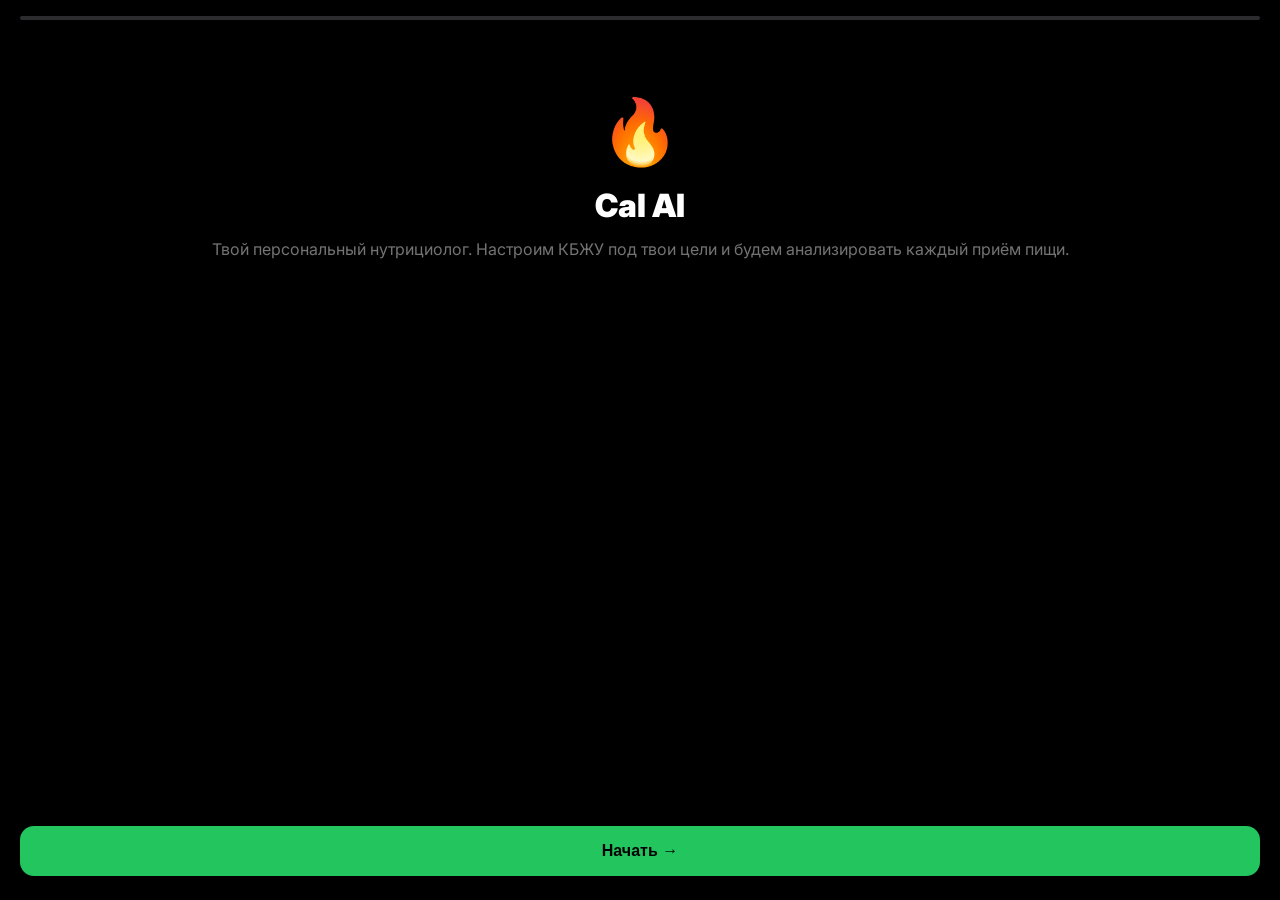
<file: tma/index.html>
<!DOCTYPE html>
<html lang="ru">
<head>
  <meta charset="UTF-8"/>
  <meta name="viewport" content="width=device-width,initial-scale=1,maximum-scale=1,user-scalable=no"/>
  <title>Cal AI</title>
  <link href="https://fonts.googleapis.com/css2?family=Inter:wght@300;400;500;600;700;800;900&display=swap" rel="stylesheet"/>
  <script src="https://telegram.org/js/telegram-web-app.js"></script>
  <link rel="stylesheet" href="style.css"/>
</head>
<body>

<!-- ── ONBOARDING ──────────────────────────────────────────── -->
<div id="screen-ob">
  <div class="ob-header">
    <button class="ob-back hidden" id="ob-back">
      <svg viewBox="0 0 24 24" fill="none" stroke="currentColor" stroke-width="2.5"><path d="M19 12H5M12 5l-7 7 7 7"/></svg>
    </button>
    <div class="ob-prog-wrap"><div class="ob-prog" id="ob-prog"></div></div>
  </div>
  <div class="ob-body" id="ob-body"></div>
  <div class="ob-footer">
    <button class="btn-main" id="ob-next">Далее →</button>
  </div>
</div>

<!-- ── MAIN APP ────────────────────────────────────────────── -->
<div id="screen-app" class="hidden">
  <!-- Panels -->
  <div class="panel active" id="panel-home"></div>
  <div class="panel"        id="panel-analyze"></div>
  <div class="panel"        id="panel-profile"></div>

  <!-- Bottom Nav (3 вкладки) -->
  <nav class="bot-nav">
    <button class="nav-btn active" data-tab="home">
      <svg viewBox="0 0 24 24" fill="currentColor"><path d="M10 20v-6h4v6h5v-8h3L12 3 2 12h3v8z"/></svg>
      <span>Главная</span>
    </button>
    <button class="nav-btn" data-tab="analyze">
      <svg viewBox="0 0 24 24" fill="currentColor"><path d="M12 2C6.48 2 2 6.48 2 12s4.48 10 10 10 10-4.48 10-10S17.52 2 12 2zm-2 14.5v-9l6 4.5-6 4.5z"/></svg>
      <span>Анализ</span>
    </button>
    <button class="nav-btn" data-tab="profile">
      <svg viewBox="0 0 24 24" fill="currentColor"><path d="M12 12c2.21 0 4-1.79 4-4s-1.79-4-4-4-4 1.79-4 4 1.79 4 4 4zm0 2c-2.67 0-8 1.34-8 4v2h16v-2c0-2.66-5.33-4-8-4z"/></svg>
      <span>Профиль</span>
    </button>
  </nav>
</div>

<!-- ── MODAL: Ручное добавление блюда ─────────────────────── -->
<div class="modal-overlay hidden" id="modal-add">
  <div class="modal-card">
    <div class="modal-header">
      <div class="modal-title">Добавить блюдо</div>
      <button class="modal-close" id="modal-close">✕</button>
    </div>
    <div class="modal-body">
      <label class="form-label">Название</label>
      <input class="form-input" id="m-name" placeholder="Например: Гречка с курицей" type="text"/>
      <label class="form-label">Калории</label>
      <input class="form-input" id="m-cal" placeholder="ккал" type="number" inputmode="numeric"/>
      <div class="form-row3">
        <div>
          <label class="form-label">Белки</label>
          <input class="form-input" id="m-p" placeholder="г" type="number" inputmode="decimal"/>
        </div>
        <div>
          <label class="form-label">Жиры</label>
          <input class="form-input" id="m-f" placeholder="г" type="number" inputmode="decimal"/>
        </div>
        <div>
          <label class="form-label">Углеводы</label>
          <input class="form-input" id="m-c" placeholder="г" type="number" inputmode="decimal"/>
        </div>
      </div>
      <label class="form-label">Приём пищи</label>
      <div class="meal-select-row" id="meal-select">
        <button class="meal-sel-btn selected" data-meal="breakfast">☕ Завтрак</button>
        <button class="meal-sel-btn" data-meal="lunch">🍱 Обед</button>
        <button class="meal-sel-btn" data-meal="dinner">🍽 Ужин</button>
        <button class="meal-sel-btn" data-meal="snack">🍎 Перекус</button>
      </div>
    </div>
    <button class="btn-main" id="modal-save" style="margin:0 20px 20px;">Добавить</button>
  </div>
</div>

<div class="toast hidden" id="toast"></div>
<input type="file" id="file-input" accept="image/*" hidden/>
<input type="file" id="cam-input"  accept="image/*" capture="environment" hidden/>

<script src="core.js"></script>
<script src="onboarding.js"></script>
<script src="app.js"></script>
</body>
</html>
</file>
<file: tma/style.css>
*,*::before,*::after{box-sizing:border-box;margin:0;padding:0}
:root{
  --bg:#000;
  --card:#1c1c1e;
  --card2:#2c2c2e;
  --border:rgba(255,255,255,0.08);
  --text:#fff;
  --muted:rgba(255,255,255,0.45);
  --green:#22c55e;
  --protein:#3b82f6;
  --fat:#f97316;
  --carbs:#a855f7;
  --nav:68px;
  --r:16px;
}
html,body{
  font-family:'Inter',-apple-system,sans-serif;
  background:var(--bg);color:var(--text);
  min-height:100vh;overflow-x:hidden;
  -webkit-tap-highlight-color:transparent;
}

/* ── ONBOARDING ─────────────────────────────────────────── */
#screen-ob{display:flex;flex-direction:column;min-height:100vh;padding:0 0 24px}
.ob-header{display:flex;align-items:center;gap:12px;padding:16px 20px 8px}
.ob-back{background:none;border:none;color:var(--text);width:36px;height:36px;border-radius:50%;display:flex;align-items:center;justify-content:center;cursor:pointer;flex-shrink:0}
.ob-back svg{width:20px;height:20px}
.ob-prog-wrap{flex:1;height:4px;background:var(--card2);border-radius:2px;overflow:hidden}
.ob-prog{height:100%;background:var(--green);border-radius:2px;transition:width .4s ease}
.ob-body{flex:1;padding:24px 20px 0;display:flex;flex-direction:column}
.ob-footer{padding:20px 20px 0}
.ob-title{font-size:1.6rem;font-weight:800;line-height:1.2;margin-bottom:8px}
.ob-sub{font-size:.9rem;color:var(--muted);margin-bottom:28px;line-height:1.5}
.ob-choices{display:flex;flex-direction:column;gap:10px}
.ob-choice{background:var(--card);border:2px solid var(--border);border-radius:var(--r);padding:16px 18px;display:flex;align-items:center;gap:14px;cursor:pointer;transition:all .15s;font-size:.95rem;font-weight:500}
.ob-choice:active{transform:scale(.98)}
.ob-choice.selected{border-color:var(--green);background:rgba(34,197,94,.08)}
.ob-choice-icon{font-size:1.4rem;flex-shrink:0}
.ob-choice-label{flex:1}
.ob-choice-desc{font-size:.75rem;color:var(--muted);margin-top:2px}
.ob-num-wrap{display:flex;align-items:center;gap:16px;margin-top:8px}
.ob-num-btn{width:52px;height:52px;border-radius:50%;background:var(--card2);border:none;color:var(--text);font-size:1.5rem;cursor:pointer;display:flex;align-items:center;justify-content:center;flex-shrink:0;transition:background .15s}
.ob-num-btn:active{background:var(--green)}
.ob-num-val{flex:1;text-align:center;font-size:2.8rem;font-weight:800;background:none;border:none;color:var(--text);outline:none;border-bottom:2px solid var(--green);padding-bottom:4px}
.ob-num-unit{font-size:1rem;color:var(--muted);font-weight:500}
.ob-textarea{width:100%;background:var(--card);border:1px solid var(--border);border-radius:12px;padding:14px;color:var(--text);font-size:.95rem;font-family:inherit;resize:none;outline:none;min-height:100px;transition:border-color .2s}
.ob-textarea:focus{border-color:var(--green)}
.ob-result-card{background:linear-gradient(135deg,rgba(34,197,94,.12),rgba(34,197,94,.04));border:1px solid rgba(34,197,94,.3);border-radius:var(--r);padding:24px;margin-bottom:16px;text-align:center}
.ob-cal-num{font-size:3.5rem;font-weight:900;color:var(--green);line-height:1}
.ob-cal-label{font-size:.85rem;color:var(--muted);margin-top:4px;margin-bottom:20px}
.ob-macros-row{display:flex;gap:10px;justify-content:center}
.ob-macro{flex:1;padding:12px 8px;border-radius:12px;text-align:center}
.ob-macro-val{font-size:1.2rem;font-weight:800;display:block}
.ob-macro-key{font-size:.7rem;font-weight:600;opacity:.7;text-transform:uppercase;letter-spacing:.4px}
.ob-macro.p{background:rgba(59,130,246,.12);color:var(--protein)}
.ob-macro.f{background:rgba(249,115,22,.12);color:var(--fat)}
.ob-macro.c{background:rgba(168,85,247,.12);color:var(--carbs)}
.ob-welcome{text-align:center;padding:40px 0}
.ob-logo{font-size:4rem;margin-bottom:16px}
.ob-welcome-title{font-size:2rem;font-weight:900;margin-bottom:12px}
.ob-welcome-sub{color:var(--muted);font-size:1rem;line-height:1.6}

/* Buttons */
.btn-main{width:100%;padding:16px;border-radius:14px;border:none;background:var(--green);color:#000;font-size:1rem;font-weight:700;cursor:pointer;transition:opacity .15s,transform .1s}
.btn-main:active{transform:scale(.98);opacity:.9}
.btn-main:disabled{opacity:.4;cursor:not-allowed}
.btn-sec{width:100%;padding:14px;border-radius:14px;border:1px solid var(--border);background:var(--card);color:var(--text);font-size:.95rem;font-weight:600;cursor:pointer;transition:background .15s;margin-top:10px}
.btn-sec:active{background:var(--card2)}

/* ── MAIN APP ────────────────────────────────────────────── */
#screen-app{min-height:100vh;padding-bottom:var(--nav)}
.panel{display:none;padding:16px 16px 24px;min-height:calc(100vh - var(--nav))}
.panel.active{display:block}

/* Bottom Nav */
.bot-nav{position:fixed;bottom:0;left:0;right:0;height:var(--nav);background:rgba(0,0,0,.92);backdrop-filter:blur(20px);border-top:1px solid var(--border);display:flex;align-items:center;padding-bottom:env(safe-area-inset-bottom,0)}
.nav-btn{flex:1;display:flex;flex-direction:column;align-items:center;gap:4px;background:none;border:none;color:var(--muted);font-size:.65rem;font-weight:600;cursor:pointer;padding:8px 0;transition:color .15s}
.nav-btn svg{width:22px;height:22px}
.nav-btn.active{color:var(--green)}

/* ── HOME TAB ────────────────────────────────────────────── */
.home-date{font-size:.8rem;color:var(--muted);font-weight:600;text-transform:uppercase;letter-spacing:.5px;margin-bottom:4px}
.home-title{font-size:1.8rem;font-weight:900;margin-bottom:16px}

/* Кольцо калорий — исправленное */
.cal-card{background:var(--card);border-radius:var(--r);padding:22px;margin-bottom:16px}
.cal-ring-wrap{display:flex;align-items:center;gap:24px;margin-bottom:20px}
.cal-ring-svg{flex-shrink:0;overflow:visible}
.cal-ring-bg{fill:none;stroke:var(--card2);stroke-width:10}
.cal-ring-fill{
  fill:none;
  stroke:url(#ringGrad);
  stroke-width:10;
  stroke-linecap:round;
  transform:rotate(-90deg);
  transform-origin:60px 60px;
  transition:stroke-dashoffset .8s cubic-bezier(.4,0,.2,1);
}
.cal-info{flex:1;min-width:0}
.cal-eaten-label{font-size:.75rem;color:var(--muted);font-weight:500;margin-bottom:2px}
.cal-eaten-num{font-size:2rem;font-weight:900;color:var(--text);line-height:1.1}
.cal-eaten-unit{font-size:.75rem;color:var(--muted);margin-bottom:12px}
.cal-left-label{font-size:.75rem;color:var(--muted);font-weight:500;margin-bottom:2px}
.cal-left-num{font-size:1.25rem;font-weight:800;color:var(--green)}

.macros-grid{display:grid;grid-template-columns:repeat(3,1fr);gap:10px}
.macro-card{background:var(--card2);border-radius:12px;padding:12px}
.macro-name{font-size:.68rem;color:var(--muted);font-weight:600;text-transform:uppercase;letter-spacing:.4px;margin-bottom:4px}
.macro-nums{font-size:.85rem;font-weight:700;margin-bottom:6px}
.macro-nums span{font-weight:400;color:var(--muted)}
.macro-bar-bg{height:4px;border-radius:2px;background:var(--bg);overflow:hidden}
.macro-bar-fill{height:100%;border-radius:2px;transition:width .6s ease}
.macro-bar-fill.p{background:var(--protein)}
.macro-bar-fill.f{background:var(--fat)}
.macro-bar-fill.c{background:var(--carbs)}

/* Section divider */
.section-title{font-size:1rem;font-weight:700;margin:20px 0 12px}

/* Meal cards */
.meal-card{background:var(--card);border-radius:var(--r);margin-bottom:10px;overflow:hidden}
.meal-header{display:flex;align-items:center;gap:14px;padding:14px 16px}
.meal-icon{width:44px;height:44px;border-radius:12px;background:var(--card2);display:flex;align-items:center;justify-content:center;font-size:1.3rem;flex-shrink:0}
.meal-info{flex:1}
.meal-name{font-weight:600;margin-bottom:2px}
.meal-cal{font-size:.8rem;color:var(--muted)}
.meal-add{width:36px;height:36px;border-radius:50%;background:var(--card2);border:none;color:var(--text);font-size:1.4rem;cursor:pointer;display:flex;align-items:center;justify-content:center;flex-shrink:0;transition:all .15s}
.meal-add:active{background:var(--green);color:#000}
.meal-entries{padding:0 16px 14px}
.meal-entry{display:flex;justify-content:space-between;align-items:center;padding:8px 0;border-top:1px solid var(--border);font-size:.85rem;gap:8px}
.meal-entry-name{color:var(--text);flex:1;min-width:0;white-space:nowrap;overflow:hidden;text-overflow:ellipsis}
.meal-entry-cal{color:var(--muted);white-space:nowrap}
.meal-entry-del{background:none;border:none;color:rgba(239,68,68,.6);font-size:1rem;cursor:pointer;padding:0 4px;flex-shrink:0}

/* Water mini section */
.water-mini-card{background:var(--card);border-radius:var(--r);padding:18px 20px;margin-bottom:10px}
.water-mini-header{display:flex;align-items:center;justify-content:space-between;margin-bottom:12px}
.water-mini-title{font-size:.95rem;font-weight:700}
.water-mini-num{font-size:1rem;font-weight:800;color:#38bdf8}
.water-bar-bg{height:8px;background:var(--card2);border-radius:4px;overflow:hidden;margin-bottom:12px}
.water-bar-fill{height:100%;background:linear-gradient(90deg,#38bdf8,#0ea5e9);border-radius:4px;transition:width .5s}
.water-btns-mini{display:flex;gap:8px}
.water-btn-mini{flex:1;background:var(--card2);border:none;border-radius:10px;padding:10px 4px;color:#38bdf8;font-size:.82rem;font-weight:600;cursor:pointer;transition:background .15s}
.water-btn-mini:active{background:rgba(56,189,248,.2)}

/* Plan mini section */
.plan-mini-card{background:var(--card);border-radius:var(--r);padding:18px 20px;margin-bottom:10px}
.plan-mini-title{font-size:.95rem;font-weight:700;margin-bottom:12px}
.plan-macro-list{display:flex;flex-direction:column;gap:10px}
.plan-macro-row{display:flex;align-items:center;gap:10px}
.plan-macro-name{font-size:.82rem;font-weight:600;width:72px;color:var(--muted)}
.plan-macro-bar{flex:1;height:6px;background:var(--card2);border-radius:3px;overflow:hidden}
.plan-macro-bar-fill{height:100%;border-radius:3px;transition:width .5s}
.plan-macro-num{font-size:.82rem;font-weight:700;width:42px;text-align:right}
.plan-summary-row{display:flex;justify-content:space-between;align-items:center;padding:8px 0;border-bottom:1px solid var(--border);font-size:.88rem}
.plan-summary-row:last-child{border-bottom:none}
.plan-summary-label{color:var(--muted)}
.plan-summary-val{font-weight:600}

/* ── ANALYZE TAB ─────────────────────────────────────────── */
.analyze-title{font-size:1.8rem;font-weight:900;margin-bottom:4px}
.analyze-sub{font-size:.88rem;color:var(--muted);margin-bottom:24px}
.upload-zone{background:var(--card);border:2px dashed var(--border);border-radius:var(--r);padding:40px 20px;text-align:center;cursor:pointer;transition:all .2s;margin-bottom:16px}
.upload-zone:active{border-color:var(--green);background:rgba(34,197,94,.05)}
.upload-zone-icon{font-size:3rem;margin-bottom:12px}
.upload-zone-text{font-size:1rem;font-weight:600;margin-bottom:6px}
.upload-zone-hint{font-size:.8rem;color:var(--muted)}
.preview-img{width:100%;border-radius:var(--r);margin-bottom:14px;max-height:300px;object-fit:cover;display:none}
.analyze-result{display:none}
.result-dish{font-size:1.2rem;font-weight:800;margin-bottom:4px}
.result-cal{font-size:.9rem;color:var(--muted);margin-bottom:16px}
.result-macros{display:flex;gap:8px;margin-bottom:20px}
.result-macro{flex:1;text-align:center;padding:12px 8px;border-radius:12px}
.result-macro .val{font-size:1.1rem;font-weight:800;display:block}
.result-macro .key{font-size:.68rem;font-weight:600;opacity:.7;text-transform:uppercase}
.breakdown-list{display:flex;flex-direction:column;gap:8px;margin-bottom:20px}
.breakdown-item{background:var(--card);border-radius:12px;padding:12px 14px;display:flex;justify-content:space-between;align-items:center;font-size:.85rem}
.breakdown-name{font-weight:500}
.breakdown-meta{color:var(--muted);text-align:right;font-size:.78rem}

/* Meal selector in analyze */
.meal-pick-row{display:flex;gap:8px;margin-bottom:12px;overflow-x:auto;padding-bottom:2px}
.meal-pick-btn{flex-shrink:0;background:var(--card2);border:2px solid transparent;border-radius:10px;padding:8px 14px;color:var(--muted);font-size:.82rem;font-weight:600;cursor:pointer;transition:all .15s;white-space:nowrap}
.meal-pick-btn.active{border-color:var(--green);color:var(--green);background:rgba(34,197,94,.08)}

/* ── PROFILE TAB ─────────────────────────────────────────── */
.profile-title{font-size:1.8rem;font-weight:900;margin-bottom:20px}
.profile-card{background:var(--card);border-radius:var(--r);padding:20px;margin-bottom:12px}
.profile-card-title{font-size:.8rem;color:var(--muted);font-weight:600;text-transform:uppercase;letter-spacing:.5px;margin-bottom:14px}
.profile-row{display:flex;justify-content:space-between;align-items:center;padding:10px 0;border-bottom:1px solid var(--border)}
.profile-row:last-child{border-bottom:none}
.profile-row-label{font-size:.9rem;color:var(--muted)}
.profile-row-val{font-size:.9rem;font-weight:600}
.api-input-wrap{position:relative}
.api-input{width:100%;background:var(--card2);border:1px solid var(--border);border-radius:10px;padding:12px 14px;color:var(--text);font-size:.88rem;font-family:inherit;outline:none;transition:border-color .2s}
.api-input:focus{border-color:var(--green)}
.btn-save-key{width:100%;padding:14px;border-radius:12px;border:none;background:var(--green);color:#000;font-size:.92rem;font-weight:700;cursor:pointer;margin-top:10px;transition:opacity .15s}
.btn-save-key:active{opacity:.85}
.btn-reset{width:100%;padding:14px;border-radius:12px;border:1px solid rgba(239,68,68,.3);background:rgba(239,68,68,.08);color:#ef4444;font-size:.92rem;font-weight:600;cursor:pointer;margin-bottom:8px}
.btn-edit-profile{width:100%;padding:14px;border-radius:12px;border:1px solid rgba(34,197,94,.3);background:rgba(34,197,94,.08);color:var(--green);font-size:.92rem;font-weight:600;cursor:pointer}
.key-ok{font-size:.78rem;color:var(--green);margin-top:6px;display:none}

/* Notif button */
.btn-notif{width:100%;padding:14px;border-radius:12px;border:1px solid var(--border);background:var(--card2);color:var(--text);font-size:.92rem;font-weight:600;cursor:pointer;display:flex;align-items:center;justify-content:center;gap:8px}
.btn-notif.on{border-color:var(--green);color:var(--green);background:rgba(34,197,94,.08)}

/* ── MODAL ───────────────────────────────────────────────── */
.modal-overlay{position:fixed;inset:0;background:rgba(0,0,0,.7);z-index:100;display:flex;align-items:flex-end;backdrop-filter:blur(4px)}
.modal-card{background:#1c1c1e;border-radius:24px 24px 0 0;width:100%;max-height:90vh;overflow-y:auto;animation:slide-modal .3s ease}
@keyframes slide-modal{from{transform:translateY(100%)}to{transform:translateY(0)}}
.modal-header{display:flex;align-items:center;justify-content:space-between;padding:20px 20px 8px}
.modal-title{font-size:1.1rem;font-weight:700}
.modal-close{background:var(--card2);border:none;color:var(--muted);width:30px;height:30px;border-radius:50%;cursor:pointer;font-size:.9rem;display:flex;align-items:center;justify-content:center}
.modal-body{padding:8px 20px 16px;display:flex;flex-direction:column;gap:10px}
.form-label{font-size:.78rem;color:var(--muted);font-weight:600;text-transform:uppercase;letter-spacing:.4px;display:block;margin-bottom:4px}
.form-input{width:100%;background:var(--card2);border:1px solid var(--border);border-radius:10px;padding:12px 14px;color:var(--text);font-size:.95rem;font-family:inherit;outline:none;transition:border-color .2s}
.form-input:focus{border-color:var(--green)}
.form-row3{display:grid;grid-template-columns:repeat(3,1fr);gap:8px}
.meal-select-row{display:flex;flex-direction:column;gap:6px}
.meal-sel-btn{background:var(--card2);border:2px solid transparent;border-radius:10px;padding:10px 14px;color:var(--muted);font-size:.88rem;font-weight:600;cursor:pointer;text-align:left;transition:all .15s}
.meal-sel-btn.selected{border-color:var(--green);color:var(--green);background:rgba(34,197,94,.08)}

/* ── TOAST ───────────────────────────────────────────────── */
.toast{position:fixed;bottom:calc(var(--nav) + 12px);left:50%;transform:translateX(-50%);background:rgba(34,197,94,.9);color:#000;padding:10px 22px;border-radius:20px;font-size:.85rem;font-weight:700;z-index:999;white-space:nowrap;animation:slide-up .3s ease}
@keyframes slide-up{from{transform:translateX(-50%) translateY(20px);opacity:0}}

.spinner{width:20px;height:20px;border:2px solid rgba(0,0,0,.2);border-top-color:#000;border-radius:50%;animation:spin .6s linear infinite;display:inline-block;vertical-align:middle;margin-right:8px}
@keyframes spin{to{transform:rotate(360deg)}}
.hidden{display:none!important}
</file>
